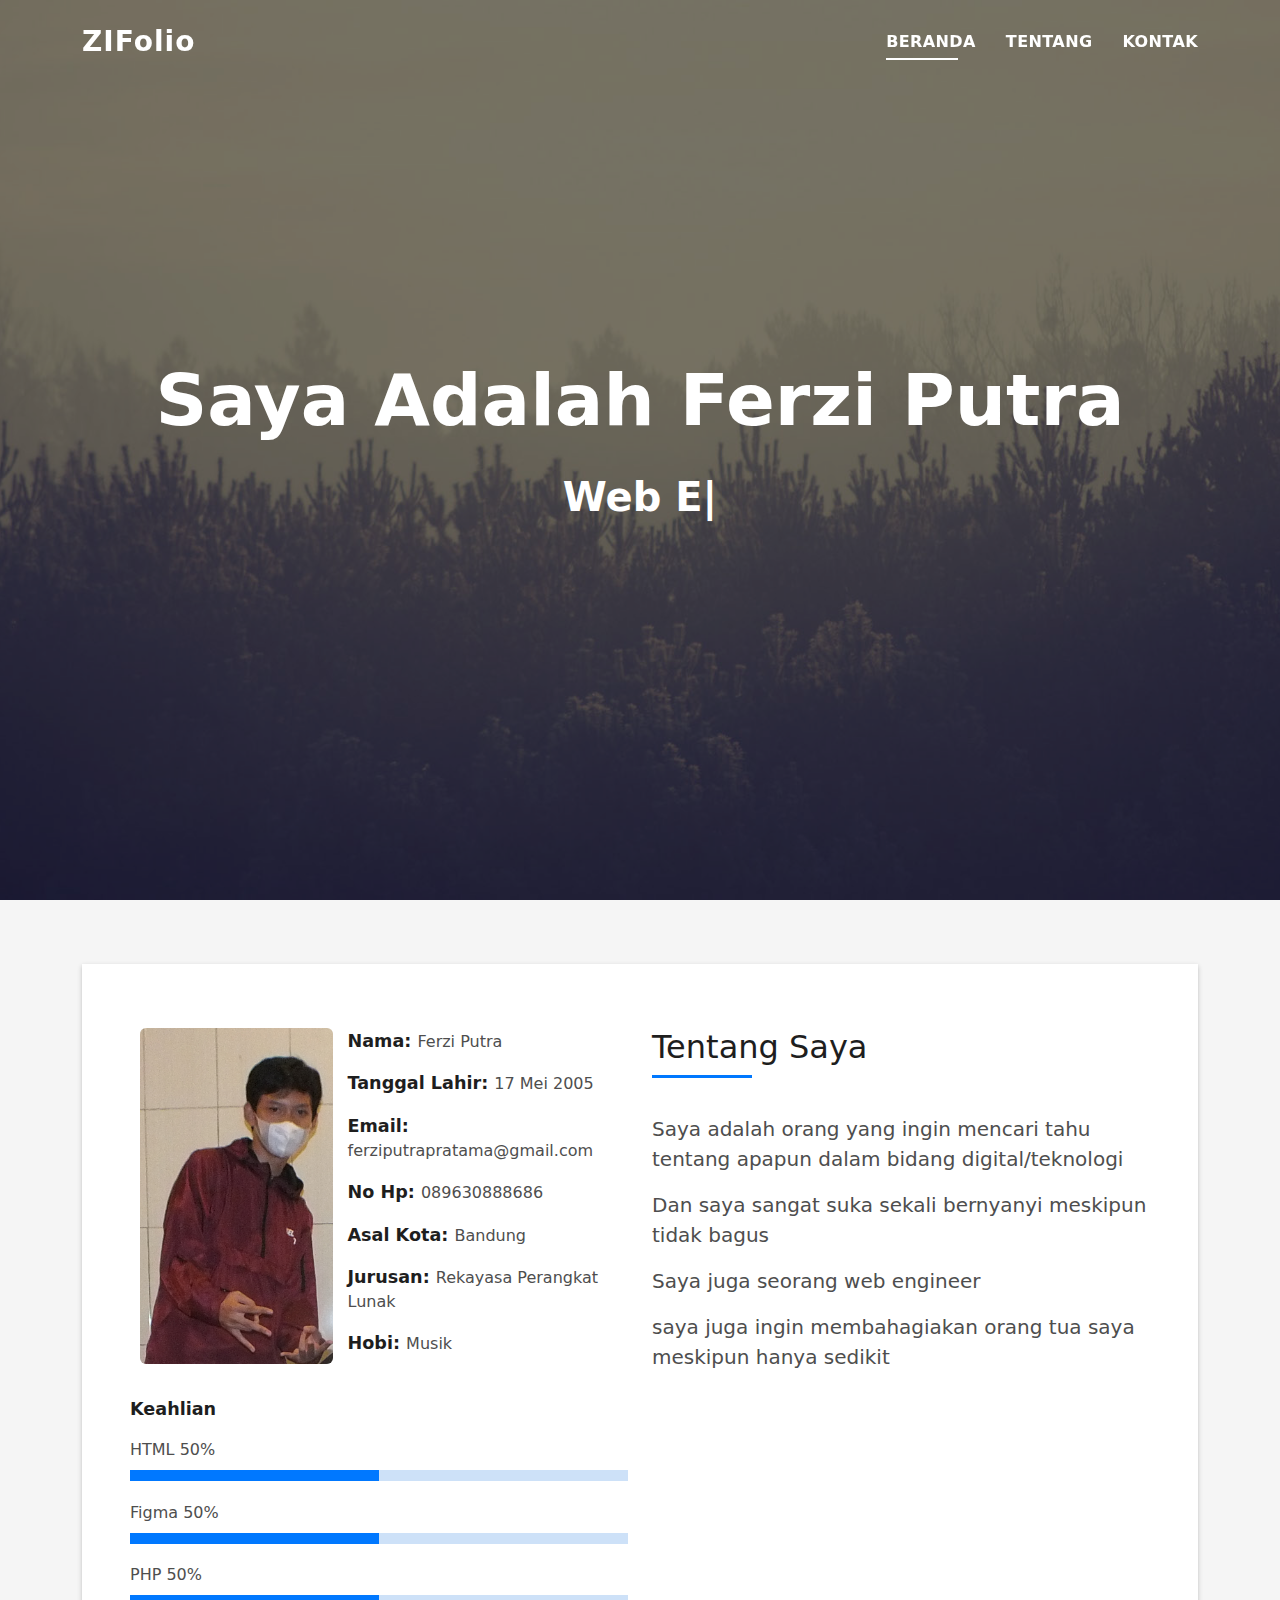
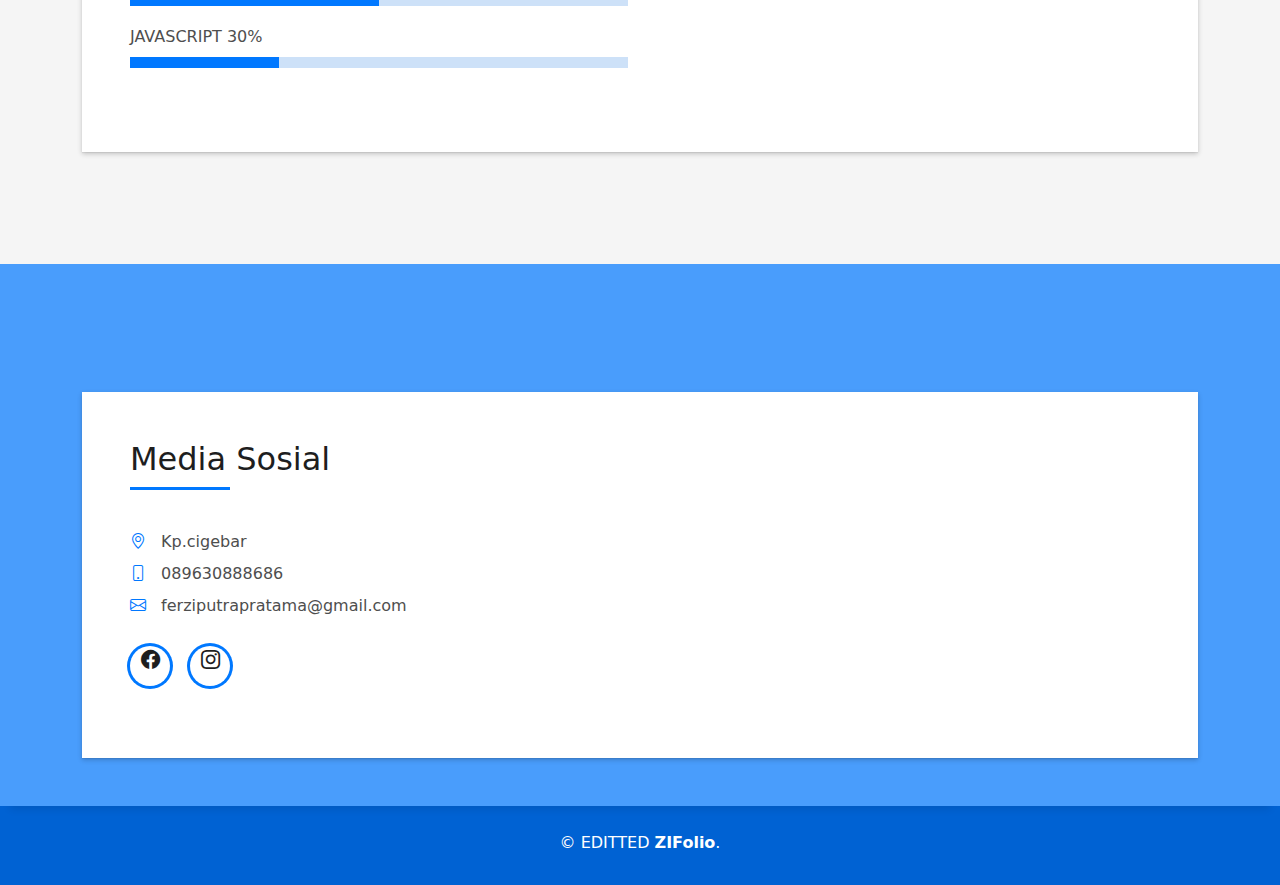
<file: index.html>
<!DOCTYPE html>
<html lang="en">

<head>
  <meta charset="utf-8">
  <meta content="width=device-width, initial-scale=1.0" name="viewport">

  <title>FerziPutra</title>
  <meta content="" name="description">
  <meta content="" name="keywords">

  <!-- Favicons -->
  <link href="assets/img/F.jpg" rel="icon">
  <link href="assets/img/apple-touch-icon.png" rel="apple-touch-icon">

  <!-- Vendor CSS Files -->
  <link href="assets/vendor/bootstrap/css/bootstrap.min.css" rel="stylesheet">
  <link href="assets/vendor/bootstrap-icons/bootstrap-icons.css" rel="stylesheet">
  <link href="assets/vendor/glightbox/css/glightbox.min.css" rel="stylesheet">
  <link href="assets/vendor/swiper/swiper-bundle.min.css" rel="stylesheet">

  <!-- Template Main CSS File -->
  <link href="assets/css/style.css" rel="stylesheet">

  <!-- =======================================================
  * Template Name: DevFolio - v4.9.0
  * Template URL: https://bootstrapmade.com/devfolio-bootstrap-portfolio-html-template/
  * Author: BootstrapMade.com
  * License: https://bootstrapmade.com/license/
  ======================================================== -->
</head>

<body>

  <!-- ======= Header ======= -->
  <header id="header" class="fixed-top">
    <div class="container d-flex align-items-center justify-content-between">

      <h1 class="logo"><a href="index.html">ZIFolio</a></h1>
      <!-- Uncomment below if you prefer to use an image logo -->
      <!-- <a href="index.html" class="logo"><img src="assets/img/logo.png" alt="" class="img-fluid"></a>-->

      <nav id="navbar" class="navbar">
        <ul>
          <li><a class="nav-link scrollto active" href="#hero">Beranda</a></li>
          <li><a class="nav-link scrollto" href="#about">Tentang</a></li>
          <li><a class="nav-link scrollto" href="#contact">Kontak</a></li>
        </ul>
        <i class="bi bi-list mobile-nav-toggle"></i>
      </nav><!-- .navbar -->

    </div>
  </header><!-- End Header -->

  <!-- ======= Hero Section ======= -->
  <div id="hero" class="hero route bg-image" style="background-image: url(assets/img/overlay-bg.jpg)">
    <div class="overlay-itro"></div>
    <div class="hero-content display-table">
      <div class="table-cell">
        <div class="container">
          <!--<p class="display-6 color-d">Hello, world!</p>-->
          <h1 class="hero-title mb-4">Saya Adalah Ferzi Putra</h1>
          <p class="hero-subtitle"><span class="typed" data-typed-items="Web Engineer"></span></p>
          <!-- <p class="pt-3"><a class="btn btn-primary btn js-scroll px-4" href="#about" role="button">Learn More</a></p> -->
        </div>
      </div>
    </div>
  </div><!-- End Hero Section -->

  <main id="main">

    <!-- ======= About Section ======= -->
    <section id="about" class="about-mf sect-pt4 route">
      <div class="container">
        <div class="row">
          <div class="col-sm-12">
            <div class="box-shadow-full">
              <div class="row">
                <div class="col-md-6">
                  <div class="row">
                    <div class="col-sm-6 col-md-5">
                      <div class="about-img">
                        <img src="assets/img/gj.png" class="img-fluid rounded b-shadow-a" alt="">
                      </div>
                    </div>
                    <div class="col-sm-6 col-md-7">
                      <div class="about-info">
                        <p><span class="title-s">Nama: </span> <span>Ferzi Putra</span></p>
                        <p><span class="title-s">Tanggal Lahir: </span> <span>17 Mei 2005</span></p>
                        <p><span class="title-s">Email: </span> <span>ferziputrapratama@gmail.com</span></p>
                        <p><span class="title-s">No Hp: </span> <span>089630888686</span></p>
                        <p><span class="title-s">Asal Kota: </span>Bandung<span>
                        <p><span class="title-s">Jurusan: </span> <span>Rekayasa Perangkat Lunak</span></p>
                        <p><span class="title-s">Hobi: </span> <span>Musik</span></p>
                      </div>
                    </div>
                  </div>
                  <div class="skill-mf">
                    <p class="title-s">Keahlian</p>
                    <span>HTML</span> <span class="pull-right">50%</span>
                    <div class="progress">
                      <div class="progress-bar" role="progressbar" style="width: 50%;" aria-valuenow="50" aria-valuemin="0" aria-valuemax="100"></div>
                    </div>
                    <span>Figma</span> <span class="pull-right">50%</span>
                    <div class="progress">
                      <div class="progress-bar" role="progressbar" style="width: 50%" aria-valuenow="50" aria-valuemin="0" aria-valuemax="100"></div>
                    </div>
                    <span>PHP</span> <span class="pull-right">50%</span>
                    <div class="progress">
                      <div class="progress-bar" role="progressbar" style="width: 50%" aria-valuenow="50" aria-valuemin="0" aria-valuemax="100"></div>
                    </div>    
                    <span>JAVASCRIPT</span> <span class="pull-right">30%</span>
                    <div class="progress">
                      <div class="progress-bar" role="progressbar" style="width: 30%" aria-valuenow="30" aria-valuemin="0" aria-valuemax="85"></div>
                    </div>
                  </div>
                </div>
                <div class="col-md-6">
                  <div class="about-me pt-4 pt-md-0">
                    <div class="title-box-2">
                      <h5 class="title-left">
                        Tentang Saya
                      </h5>
                    </div>
                    <p class="lead">
                      Saya adalah orang yang ingin mencari tahu tentang apapun dalam bidang digital/teknologi
                    </p>
                    <p class="lead">
                      Dan saya sangat suka sekali bernyanyi meskipun tidak bagus 
                    </p>
                    <p class="lead">
                      Saya juga seorang web engineer
                    </p>
                    <p class="lead">
                      saya juga ingin membahagiakan orang tua saya meskipun hanya sedikit
                    </p>
                   
                    
                  </div>
                </div>
              </div>
            </div>
          </div>
        </div>
      </div>
    </section><!-- End About Section -->

   

    <!-- ======= Contact Section ======= -->
    <section id="contact" class="paralax-mf footer-paralax bg-image sect-mt4 route" style="background-image: url(assets/img/overlay-bg.jpg)">
      <div class="overlay-mf"></div>
      <div class="container">
        <div class="row">
          <div class="col-sm-12">
            <div class="contact-mf">
              <div id="contact" class="box-shadow-full">
                <div class="row">
                  <div class="col-md-6">
                    
                     
                    </div>
                  </div>
                  <div class="col-md-6">
                    <div class="title-box-2 pt-4 pt-md-0">
                      <h5 class="title-left">
                        Media Sosial
                      </h5>
                    </div>
                    <div class="more-info">
                      
                      
                      <ul class="list-ico">
                        <li><span class="bi bi-geo-alt"></span> Kp.cigebar</li>
                        <li><span class="bi bi-phone"></span> 089630888686</li>
                        <li><span class="bi bi-envelope"></span> ferziputrapratama@gmail.com</li>
                      </ul>
                    </div>
                    <div class="socials">
                      <ul>
                        <li><a href="https://www.facebook.com/ferzi.putra.12"><span class="ico-circle"><i class="bi bi-facebook"></i></span></a></li>
                        <li><a href="https://www.instagram.com/ferziputra17/?next=%2F"><span class="ico-circle"><i class="bi bi-instagram"></i></span></a></li>
                      </ul>
                    </div>
                  </div>
                </div>
              </div>
            </div>
          </div>
        </div>
      </div>
    </section><!-- End Contact Section -->

  </main><!-- End #main -->

  <!-- ======= Footer ======= -->
  <footer>
    <div class="container">
      <div class="row">
        <div class="col-sm-12">
          <div class="copyright-box">
            <p class="copyright">&copy; EDITTED <strong>ZIFolio</strong>. </p>
            <div class="credits">
              <!--
              All the links in the footer should remain intact.
              You can delete the links only if you purchased the pro version.
              Licensing information: https://bootstrapmade.com/license/
              Purchase the pro version with working PHP/AJAX contact form: https://bootstrapmade.com/buy/?theme=DevFolio
            -->
              
            </div>
          </div>
        </div>
      </div>
    </div>
  </footer><!-- End  Footer -->

  <div id="preloader"></div>
  <a href="#" class="back-to-top d-flex align-items-center justify-content-center"><i class="bi bi-arrow-up-short"></i></a>

  <!-- Vendor JS Files -->
  <script src="assets/vendor/purecounter/purecounter_vanilla.js"></script>
  <script src="assets/vendor/bootstrap/js/bootstrap.bundle.min.js"></script>
  <script src="assets/vendor/glightbox/js/glightbox.min.js"></script>
  <script src="assets/vendor/swiper/swiper-bundle.min.js"></script>
  <script src="assets/vendor/typed.js/typed.min.js"></script>
  <script src="assets/vendor/php-email-form/validate.js"></script>

  <!-- Template Main JS File -->
  <script src="assets/js/main.js"></script>

</body>

</html>
</file>
<file: assets/css/style.css>
/**
* Template Name: DevFolio - v4.9.0
* Template URL: https://bootstrapmade.com/devfolio-bootstrap-portfolio-html-template/
* Author: BootstrapMade.com
* License: https://bootstrapmade.com/license/
*/

/*--------------------------------------------------------------
# General
--------------------------------------------------------------*/
body {
  background-color: #f5f5f5;
  color: #4e4e4e;
}

h1,
h2,
h3,
h4,
h5,
h6 {
  color: #1e1e1e;
}

a {
  color: #1e1e1e;
  text-decoration: none;
  transition: all 0.5s ease-in-out;
}

a:hover {
  color: #0078ff;
  text-decoration: none;
  transition: all 0.5s ease-in-out;
}

.p-r {
  position: relative;
}

.color-a {
  text-decoration: none;
  color: #0078ff;
}

.color-d {
  color: #f5f5f5;
}

.color-text-a {
  text-decoration: none;
  color: #4e4e4e;
}

.box-shadow,
.card-blog,
.work-box,
.service-box,
.paralax-mf {
  box-shadow: 0 13px 8px -10px rgba(0, 0, 0, 0.1);
}

.box-shadow-a,
.button:hover {
  text-decoration: none;
  box-shadow: 0 0 0 4px #cde1f8;
}

.display-5 {
  font-size: 2.5rem;
  font-weight: 300;
  line-height: 1.1;
}

.display-6 {
  font-size: 2rem;
  font-weight: 300;
  line-height: 1.1;
}

.avatar {
  width: 32px;
  height: 32px;
  margin-right: 4px;
  overflow: hidden;
}

.bg-image {
  background-repeat: no-repeat;
  background-attachment: fixed;
  background-size: cover;
  background-position: center center;
}

@media (max-width: 1024px) {
  .bg-image {
    background-attachment: scroll;
  }
}

.overlay-mf {
  background-color: #0078ff;
}

.overlay-mf {
  position: absolute;
  top: 0;
  left: 0px;
  padding: 0;
  height: 100%;
  width: 100%;
  opacity: 0.7;
}

.paralax-mf {
  position: relative;
  padding: 8rem 0;
}

.display-table {
  width: 100%;
  height: 100%;
  display: table;
}

.table-cell {
  display: table-cell;
  vertical-align: middle;
}

/*--/ Sections /--*/
.sect-4 {
  padding: 4rem 0;
}

.sect-pt4 {
  padding-top: 4rem;
}

.sect-mt4 {
  margin-top: 4rem;
}

/*--/ Title s /--*/
.title-s {
  font-weight: 600;
  color: #1e1e1e;
  font-size: 1.1rem;
}

/*--/ Title A /--*/
.title-box {
  margin-bottom: 4rem;
}

.title-a {
  text-decoration: none;
  font-size: 3rem;
  font-weight: bold;
  text-transform: uppercase;
}

.subtitle-a {
  text-decoration: none;
  color: #4e4e4e;
}

.line-mf {
  width: 40px;
  height: 5px;
  background-color: #0078ff;
  margin: 0 auto;
}

/*--/ Title Left /--*/
.title-box-2 {
  margin-bottom: 3rem;
}

.title-left {
  font-size: 2rem;
  position: relative;
}

.title-left:before {
  content: "";
  position: absolute;
  height: 3px;
  background-color: #0078ff;
  width: 100px;
  bottom: -12px;
}

/*------/ Box /------*/
.box-pl2 {
  padding-left: 2rem;
}

.box-shadow-full {
  padding: 3rem 1.25rem;
  position: relative;
  background-color: #fff;
  margin-bottom: 3rem;
  z-index: 2;
  box-shadow: 0 1px 1px 0 rgba(0, 0, 0, 0.06), 0 2px 5px 0 rgba(0, 0, 0, 0.2);
}

@media (min-width: 768px) {
  .box-shadow-full {
    padding: 3rem;
  }
}

/*------/ Socials /------*/
.socials {
  padding: 1.5rem 0;
}

.socials ul li {
  display: inline-block;
}

.socials .ico-circle {
  height: 40px;
  width: 40px;
  font-size: 1.2rem;
  border-radius: 50%;
  line-height: 1.6;
  margin: 0 15px 0 0;
  box-shadow: 0 0 0 3px #0078ff;
  transition: all 500ms ease;
}

.socials .ico-circle:hover {
  background-color: #0078ff;
  color: #fff;
  box-shadow: 0 0 0 3px #cde1f8;
  transition: all 500ms ease;
}

/*------/ Ul resect /------*/
.ul-resect,
.widget-tags ul,
.widget-sidebar .list-sidebar,
.box-comments .list-comments,
.blog-wrapper .post-meta ul,
.list-ico,
.socials ul {
  list-style: none;
  padding-left: 0;
  margin-bottom: 0;
}

.list-ico {
  line-height: 2;
}

.list-ico span {
  color: #0078ff;
  margin-right: 10px;
}

/*------/ Ico Circle /------*/
.ico-circle {
  height: 100px;
  width: 100px;
  font-size: 2rem;
  border-radius: 50%;
  line-height: 1.55;
  margin: 0 auto;
  text-align: center;
  box-shadow: 0 0 0 10px #0078ff;
  display: block;
}

/*------/ Owl Carousel /------*/
.owl-theme .owl-dots {
  text-align: center;
  margin-top: 18px;
}

.owl-theme .owl-dots .owl-dot {
  display: inline-block;
}

.owl-theme .owl-dots .owl-dot span {
  width: 18px;
  height: 7px;
  margin: 5px 5px;
  background: #cde1f8;
  border: 0px solid #cde1f8;
  display: block;
  transition: all 0.6s ease-in-out;
  cursor: pointer;
}

.owl-theme .owl-dots .owl-dot:hover span {
  background-color: #cde1f8;
}

.owl-theme .owl-dots .owl-dot.active span {
  background-color: #1B1B1B;
  width: 25px;
}

/*--/ Scrolltop s /--*/
.scrolltop-mf {
  position: relative;
  display: none;
}

.scrolltop-mf span {
  z-index: 999;
  position: fixed;
  width: 42px;
  height: 42px;
  background-color: #0078ff;
  opacity: 0.7;
  font-size: 1.6rem;
  line-height: 1.5;
  text-align: center;
  color: #fff;
  top: auto;
  left: auto;
  right: 30px;
  bottom: 50px;
  cursor: pointer;
  border-radius: 50%;
}

/*--------------------------------------------------------------
# Back to top button
--------------------------------------------------------------*/
.back-to-top {
  position: fixed;
  visibility: hidden;
  opacity: 0;
  right: 15px;
  bottom: 15px;
  z-index: 996;
  background: #0078ff;
  width: 40px;
  height: 40px;
  border-radius: 50px;
  transition: all 0.4s;
}

.back-to-top i {
  font-size: 28px;
  color: #fff;
  line-height: 0;
}

.back-to-top:hover {
  background: #298eff;
  color: #fff;
}

.back-to-top.active {
  visibility: visible;
  opacity: 1;
}

/*------/ Prelaoder /------*/
#preloader {
  position: fixed;
  top: 0;
  left: 0;
  right: 0;
  bottom: 0;
  z-index: 9999;
  overflow: hidden;
  background: #fff;
}

#preloader:before {
  content: "";
  position: fixed;
  top: calc(50% - 30px);
  left: calc(50% - 30px);
  border: 6px solid #f2f2f2;
  border-top: 6px solid #0078ff;
  border-radius: 50%;
  width: 60px;
  height: 60px;
  -webkit-animation: animate-preloader 1s linear infinite;
  animation: animate-preloader 1s linear infinite;
}

@-webkit-keyframes animate-preloader {
  0% {
    transform: rotate(0deg);
  }

  100% {
    transform: rotate(360deg);
  }
}

@keyframes animate-preloader {
  0% {
    transform: rotate(0deg);
  }

  100% {
    transform: rotate(360deg);
  }
}

/*------/ Button /------*/
.button {
  display: inline-block;
  padding: 0.3rem 0.6rem;
  text-align: center;
  vertical-align: middle;
  -webkit-user-select: none;
  -moz-user-select: none;
  user-select: none;
  font-size: 1rem;
  border-radius: 0.3rem;
  border: 1px solid transparent;
  transition: all 500ms ease;
  cursor: pointer;
}

.button:focus {
  outline: 0;
}

.button:hover {
  background-color: #0062d3;
  color: #fff;
  transition: all 500ms ease;
}

.button-a {
  text-decoration: none;
  background-color: #0078ff;
  color: #fff;
  border-color: #cde1f8;
}

.button-big {
  padding: 0.9rem 2.3rem;
  font-size: 1.2rem;
}

.button-rouded {
  border-radius: 5rem;
}

.btn-lg {
  padding: 0.5rem 1rem;
  font-size: 1.25rem;
  line-height: 1.5;
  border-radius: 0.3rem;
}

/*--------------------------------------------------------------
# Header
--------------------------------------------------------------*/
#header {
  transition: all 0.5s;
  z-index: 997;
  padding: 20px 0;
}

#header .logo {
  font-size: 28px;
  margin: 0;
  padding: 0;
  font-weight: 600;
  letter-spacing: 1px;
}

#header .logo a {
  color: #fff;
}

#header .logo img {
  max-height: 40px;
}

#header.header-scrolled {
  background: rgba(0, 0, 0, 0.9);
  padding: 12px 0;
}

/*--------------------------------------------------------------
# Navigation Menu
--------------------------------------------------------------*/
/**
* Desktop Navigation 
*/
.navbar {
  padding: 0;
}

.navbar ul {
  margin: 0;
  padding: 0;
  display: flex;
  list-style: none;
  align-items: center;
}

.navbar li {
  position: relative;
}

.navbar>ul>li {
  white-space: nowrap;
  padding: 10px 0 10px 30px;
}

.navbar a,
.navbar a:focus {
  display: flex;
  align-items: center;
  justify-content: space-between;
  color: #fff;
  font-size: 16px;
  font-weight: 600;
  padding: 0;
  white-space: nowrap;
  transition: 0.3s;
  letter-spacing: 0.4px;
  position: relative;
  text-transform: uppercase;
}

.navbar a i,
.navbar a:focus i {
  font-size: 12px;
  line-height: 0;
  margin-left: 5px;
}

.navbar>ul>li>a:before {
  content: "";
  position: absolute;
  width: 100%;
  height: 2px;
  bottom: -6px;
  left: 0;
  width: 0;
  background-color: #fff;
  visibility: hidden;
  transition: all 0.3s ease-in-out 0s;
}

.navbar a:hover:before,
.navbar li:hover>a:before,
.navbar .active:before {
  visibility: visible;
  width: 80%;
}

.navbar a:hover,
.navbar .active,
.navbar .active:focus,
.navbar li:hover>a {
  color: #fff;
}

.navbar .dropdown ul {
  display: block;
  position: absolute;
  left: 30px;
  top: calc(100% + 30px);
  margin: 0;
  padding: 10px 0;
  z-index: 99;
  opacity: 0;
  visibility: hidden;
  background: #fff;
  box-shadow: 0px 0px 30px rgba(127, 137, 161, 0.25);
  transition: 0.3s;
}

.navbar .dropdown ul li {
  min-width: 200px;
}

.navbar .dropdown ul a {
  padding: 10px 20px;
  font-size: 14px;
  text-transform: none;
  color: #4e4e4e;
}

.navbar .dropdown ul a i {
  font-size: 12px;
}

.navbar .dropdown ul a:hover,
.navbar .dropdown ul .active:hover,
.navbar .dropdown ul li:hover>a {
  color: #0078ff;
}

.navbar .dropdown:hover>ul {
  opacity: 1;
  top: 100%;
  visibility: visible;
}

.navbar .dropdown .dropdown ul {
  top: 0;
  left: calc(100% - 30px);
  visibility: hidden;
}

.navbar .dropdown .dropdown:hover>ul {
  opacity: 1;
  top: 0;
  left: 100%;
  visibility: visible;
}

@media (max-width: 1366px) {
  .navbar .dropdown .dropdown ul {
    left: -90%;
  }

  .navbar .dropdown .dropdown:hover>ul {
    left: -100%;
  }
}

/**
* Mobile Navigation 
*/
.mobile-nav-toggle {
  color: #fff;
  font-size: 28px;
  cursor: pointer;
  display: none;
  line-height: 0;
  transition: 0.5s;
}

@media (max-width: 991px) {
  .mobile-nav-toggle {
    display: block;
  }

  .navbar ul {
    display: none;
  }
}

.navbar-mobile {
  position: fixed;
  overflow: hidden;
  top: 0;
  right: 0;
  left: 0;
  bottom: 0;
  background: rgba(78, 78, 78, 0.9);
  transition: 0.3s;
  z-index: 999;
}

.navbar-mobile .mobile-nav-toggle {
  position: absolute;
  top: 15px;
  right: 15px;
}

.navbar-mobile ul {
  display: block;
  position: absolute;
  top: 55px;
  right: 15px;
  bottom: 15px;
  left: 15px;
  padding: 10px 0;
  background-color: #fff;
  overflow-y: auto;
  transition: 0.3s;
}

.navbar-mobile>ul>li {
  padding: 0;
}

.navbar-mobile a:hover:before,
.navbar-mobile li:hover>a:before,
.navbar-mobile .active:before {
  visibility: hidden;
}

.navbar-mobile a,
.navbar-mobile a:focus {
  padding: 10px 20px;
  font-size: 15px;
  color: #4e4e4e;
}

.navbar-mobile a:hover,
.navbar-mobile .active,
.navbar-mobile li:hover>a {
  color: #0078ff;
}

.navbar-mobile .getstarted,
.navbar-mobile .getstarted:focus {
  margin: 15px;
}

.navbar-mobile .dropdown ul {
  position: static;
  display: none;
  margin: 10px 20px;
  padding: 10px 0;
  z-index: 99;
  opacity: 1;
  visibility: visible;
  background: #fff;
  box-shadow: 0px 0px 30px rgba(127, 137, 161, 0.25);
}

.navbar-mobile .dropdown ul li {
  min-width: 200px;
}

.navbar-mobile .dropdown ul a {
  padding: 10px 20px;
}

.navbar-mobile .dropdown ul a i {
  font-size: 12px;
}

.navbar-mobile .dropdown ul a:hover,
.navbar-mobile .dropdown ul .active:hover,
.navbar-mobile .dropdown ul li:hover>a {
  color: #0078ff;
}

.navbar-mobile .dropdown>.dropdown-active {
  display: block;
}

/*--------------------------------------------------------------
# Hero Section
--------------------------------------------------------------*/
.hero {
  height: 100vh;
  position: relative;
  color: #fff;
}

.hero .hero-content {
  text-align: center;
  position: absolute;
}

.hero .overlay-itro {
  background-color: rgba(0, 0, 0, 0.6);
  position: absolute;
  top: 0;
  left: 0px;
  padding: 0;
  height: 100%;
  width: 100%;
  opacity: 0.9;
}

.hero .hero-title {
  color: #fff;
  font-weight: 600;
  font-size: 3rem;
}

@media (min-width: 768px) {
  .hero .hero-title {
    font-size: 4.5rem;
  }
}

.hero .hero-subtitle {
  font-size: 1.5rem;
  font-weight: 600;
}

@media (min-width: 768px) {
  .hero .hero-subtitle {
    font-size: 2.5rem;
  }
}

.hero .text-slider-items {
  display: none;
}

.hero-single {
  height: 350px;
}

.hero-single .hero-content {
  margin-top: 30px;
}

.hero-single .hero-title {
  text-transform: uppercase;
  font-size: 3rem;
}

@media (min-width: 768px) {
  .hero-single .hero-title {
    font-size: 3.5rem;
  }
}

.hero-single .breadcrumb {
  background-color: transparent;
  color: #0078ff;
}

.hero-single .breadcrumb .breadcrumb-item:before {
  color: #cde1f8;
}

.hero-single .breadcrumb .breadcrumb-item.active {
  color: #cde1f8;
}

.hero-single .breadcrumb a {
  color: #fff;
}

/*--------------------------------------------------------------
# About
--------------------------------------------------------------*/
.about-mf .box-shadow-full {
  padding-top: 4rem;
  padding-bottom: 4rem;
}

.about-mf .about-img {
  margin-bottom: 2rem;
}

.about-mf .about-img img {
  margin-left: 10px;
}

@media (min-width: 767px) {
  .about-mf .box-pl2 {
    margin-top: 3rem;
    padding-left: 0rem;
  }
}

.skill-mf span {
  color: #4e4e4e;
}

.skill-mf .progress {
  background-color: #cde1f8;
  margin: 0.5rem 0 1.2rem 0;
  border-radius: 0;
  height: 0.7rem;
}

.skill-mf .progress .progress-bar {
  height: 0.7rem;
  background-color: #0078ff;
}

/*--------------------------------------------------------------
# Services
--------------------------------------------------------------*/
.service-box {
  background-color: #fff;
  padding: 2.5rem 1.3rem;
  border-radius: 1rem;
  margin-bottom: 3rem;
  text-align: center;
}

.service-box:hover .ico-circle {
  transition: all 500ms ease;
  color: #fff;
  background-color: #0078ff;
  box-shadow: 0 0 0 10px #cde1f8;
}

.service-box .service-ico {
  margin-bottom: 1rem;
  color: #1e1e1e;
}

.service-box .ico-circle {
  transition: all 500ms ease;
  display: inline-flex;
  align-items: center;
  justify-content: center;
}

.service-box .ico-circle i {
  line-height: 0;
  font-size: 40px;
}

.service-box .s-title {
  font-size: 1.4rem;
  text-transform: uppercase;
  text-align: center;
  padding: 0.4rem 0;
}

.service-box .s-description {
  color: #4e4e4e;
}

/*--------------------------------------------------------------
# Counter
--------------------------------------------------------------*/
.counter-box {
  color: #fff;
  text-align: center;
}

@media (min-width: 577px) {
  .counter-box {
    margin-bottom: 1.8rem;
  }
}

.counter-ico {
  margin-bottom: 1rem;
}

.counter-ico .ico-circle {
  height: 60px;
  width: 60px;
  line-height: 1.5;
  box-shadow: 0 0 0 10px #cde1f8;
}

.counter-num .counter {
  font-size: 2rem;
  margin-bottom: 0;
}

/*--------------------------------------------------------------
# Portfolio
--------------------------------------------------------------*/
.work-box {
  margin-bottom: 3rem;
  -webkit-backface-visibility: hidden;
  backface-visibility: hidden;
  background-color: #fff;
}

.work-box:hover img {
  transform: scale(1.3);
}

.work-img {
  display: block;
  overflow: hidden;
}

.work-img img {
  transition: all 1s;
}

.work-content {
  padding: 2rem 3% 1rem 4%;
}

.work-content .w-more {
  color: #4e4e4e;
  font-size: 0.8rem;
}

.work-content .w-more .w-ctegory {
  color: #0078ff;
}

.work-content .w-like {
  font-size: 2.5rem;
  color: #0078ff;
  float: right;
}

.work-content .w-like a {
  color: #0078ff;
}

.work-content .w-like .num-like {
  font-size: 0.7rem;
}

.w-title {
  font-size: 1.2rem;
}

/*--------------------------------------------------------------
# Portfolio Details
--------------------------------------------------------------*/
.portfolio-details {
  padding-top: 40px;
}

.portfolio-details .portfolio-details-slider img {
  width: 100%;
}

.portfolio-details .portfolio-details-slider .swiper-pagination {
  margin-top: 20px;
  position: relative;
}

.portfolio-details .portfolio-details-slider .swiper-pagination .swiper-pagination-bullet {
  width: 12px;
  height: 12px;
  background-color: #fff;
  opacity: 1;
  border: 1px solid #0078ff;
}

.portfolio-details .portfolio-details-slider .swiper-pagination .swiper-pagination-bullet-active {
  background-color: #0078ff;
}

.portfolio-details .portfolio-info {
  padding: 30px;
  box-shadow: 0px 0 30px rgba(78, 78, 78, 0.08);
}

.portfolio-details .portfolio-info h3 {
  font-size: 22px;
  font-weight: 700;
  margin-bottom: 20px;
  padding-bottom: 20px;
  border-bottom: 1px solid #eee;
}

.portfolio-details .portfolio-info ul {
  list-style: none;
  padding: 0;
  font-size: 15px;
}

.portfolio-details .portfolio-info ul li+li {
  margin-top: 10px;
}

.portfolio-details .portfolio-description {
  padding-top: 30px;
}

.portfolio-details .portfolio-description h2 {
  font-size: 26px;
  font-weight: 700;
  margin-bottom: 20px;
}

.portfolio-details .portfolio-description p {
  padding: 0;
}

/*--------------------------------------------------------------
# Testimonials
--------------------------------------------------------------*/
.testimonial-box {
  color: #fff;
  text-align: center;
}

.testimonial-box .author-test {
  margin-top: 1rem;
}

.testimonial-box .author-test img {
  margin: 0 auto;
}

.testimonial-box .author {
  color: #fff;
  text-transform: uppercase;
  font-weight: 600;
  margin: 1rem 0;
  display: block;
  font-size: 1.4rem;
}

.testimonial-box .comit {
  font-size: 2rem;
  color: #0078ff;
  background-color: #fff;
  width: 52px;
  height: 52px;
  display: block;
  margin: 0 auto;
  border-radius: 50%;
  line-height: 1.6;
}

@media (min-width: 768px) {
  .testimonial-box .description {
    padding: 0 5rem;
  }
}

@media (min-width: 992px) {
  .testimonial-box .description {
    padding: 0 8rem;
  }
}

@media (min-width: 1200px) {
  .testimonial-box .description {
    padding: 0 13rem;
  }
}

.swiper-pagination {
  margin-top: 20px;
  position: relative;
}

.swiper-pagination .swiper-pagination-bullet {
  width: 12px;
  height: 12px;
  background-color: rgba(255, 255, 255, 0.4);
  opacity: 1;
}

.swiper-pagination .swiper-pagination-bullet-active {
  background-color: #fff;
}

/*--------------------------------------------------------------
# Contact
--------------------------------------------------------------*/
.footer-paralax {
  padding: 4rem 0 0 0;
}

.contact-mf {
  margin-top: 4rem;
  left: 0%;
}

@media (min-width: 767px) {
  .contact-mf .box-pl2 {
    margin-top: 3rem;
    padding-left: 0rem;
  }
}

.php-email-form .error-message {
  display: none;
  color: #fff;
  background: #ed3c0d;
  text-align: center;
  padding: 15px;
  font-weight: 600;
}

.php-email-form .sent-message {
  display: none;
  color: #fff;
  background: #18d26e;
  text-align: center;
  padding: 15px;
  font-weight: 600;
}

.php-email-form .loading {
  display: none;
  background: #fff;
  text-align: center;
  padding: 15px;
}

.php-email-form .loading:before {
  content: "";
  display: inline-block;
  border-radius: 50%;
  width: 24px;
  height: 24px;
  margin: 0 10px -6px 0;
  border: 3px solid #18d26e;
  border-top-color: #eee;
  -webkit-animation: animate-loading 1s linear infinite;
  animation: animate-loading 1s linear infinite;
}

.php-email-form input,
.php-email-form textarea {
  border-radius: 0;
  box-shadow: none;
  font-size: 14px;
}

.php-email-form input:focus,
.php-email-form textarea:focus {
  border-color: #0078ff;
}

.php-email-form input {
  padding: 10px 15px;
}

.php-email-form textarea {
  padding: 12px 15px;
  margin-bottom: 0;
}

.php-email-form button[type=submit] {
  background: #0078ff;
  border: 0;
  padding: 10px 24px;
  color: #fff;
  transition: 0.4s;
}

.php-email-form button[type=submit]:hover {
  background: #3393ff;
}

@-webkit-keyframes animate-loading {
  0% {
    transform: rotate(0deg);
  }

  100% {
    transform: rotate(360deg);
  }
}

@keyframes animate-loading {
  0% {
    transform: rotate(0deg);
  }

  100% {
    transform: rotate(360deg);
  }
}

/*--------------------------------------------------------------
# Blog
--------------------------------------------------------------*/
@media (min-width: 767px) {
  .card-blog {
    margin-bottom: 3rem;
  }
}

.card-blog .card-body {
  position: relative;
}

.card-blog .card-category-box {
  position: absolute;
  text-align: center;
  top: -16px;
  left: 15px;
  right: 15px;
  line-height: 25px;
  overflow: hidden;
}

.card-blog .card-category {
  display: inline-block;
  color: #fff;
  padding: 0 15px 5px;
  overflow: hidden;
  background-color: #0078ff;
  border-radius: 4px;
}

.card-blog .card-category .category {
  color: #fff;
  display: inline-block;
  text-transform: uppercase;
  font-size: 0.7rem;
  letter-spacing: 0.1px;
  margin-bottom: 0;
}

.card-blog .card-title {
  font-size: 1.3rem;
  margin-top: 0.6rem;
}

.card-blog .card-description {
  color: #4e4e4e;
}

.card-blog .post-author {
  display: inline-block;
}

.card-blog .post-date {
  color: #4e4e4e;
  display: inline-block;
  float: right;
}

/*--------------------------------------------------------------
# Blog Single
--------------------------------------------------------------*/
.post-box,
.form-comments,
.box-comments,
.widget-sidebar {
  padding: 2rem;
  background-color: #fff;
  margin-bottom: 3rem;
}

@media (min-width: 768px) {

  .post-box,
  .form-comments,
  .box-comments,
  .widget-sidebar {
    padding: 3rem;
  }
}

.blog-wrapper .article-title {
  font-size: 1.5rem;
}

@media (min-width: 768px) {
  .blog-wrapper .article-title {
    font-size: 1.9rem;
  }
}

.blog-wrapper .post-meta {
  margin: 1rem 0;
}

.blog-wrapper .post-meta ul {
  border-left: 4px solid #0078ff;
  margin-top: 1rem;
}

.blog-wrapper .post-meta ul li {
  display: inline-block;
  margin-left: 15px;
}

.blog-wrapper .post-meta ul a {
  color: #0078ff;
}

.blog-wrapper .post-meta ul span {
  color: #1e1e1e;
}

.blog-wrapper .blockquote {
  border-left: 4px solid #0078ff;
  padding: 18px;
  font-style: italic;
}

/*------/ Comments /------*/
.box-comments .list-comments li {
  padding-bottom: 40px;
}

.box-comments .list-comments .comment-avatar {
  display: table-cell;
  vertical-align: top;
}

.box-comments .list-comments .comment-avatar img {
  width: 80px;
  height: 80px;
}

.box-comments .list-comments .comment-author {
  font-size: 1.3rem;
}

@media (min-width: 768px) {
  .box-comments .list-comments .comment-author {
    font-size: 1.5rem;
  }
}

.box-comments .list-comments .comment-details {
  display: table-cell;
  vertical-align: top;
  padding-left: 25px;
}

.box-comments .list-comments a {
  color: #0078ff;
}

.box-comments .list-comments span {
  color: #1e1e1e;
  font-style: italic;
}

.box-comments .comment-children {
  margin-left: 40px;
}

/*------/ Sidebar /------*/
.widget-sidebar .sidebar-title {
  font-size: 1.6rem;
  font-weight: 600;
  border-left: 5px solid #0078ff;
  padding-left: 15px;
  text-transform: uppercase;
  margin-bottom: 1.5rem;
}

.widget-sidebar .list-sidebar li {
  position: relative;
  padding: 6px 0 6px 24px;
}

.widget-sidebar .list-sidebar li:before {
  position: absolute;
  content: "";
  width: 10px;
  height: 1px;
  left: 0;
  background-color: #0078ff;
  top: 20px;
}

.sidebar-search input {
  background-color: #fff;
  border-radius: 0;
  transition: all 0.5s ease-in-out;
}

.sidebar-search .btn-search {
  background-color: #0078ff;
  border-color: #0078ff;
  border-radius: 0;
  padding-left: 20px;
  padding-right: 20px;
}

.widget-tags ul li {
  display: inline-block;
  background-color: #0078ff;
  padding: 0.2rem 0.6rem;
  margin-bottom: 0.5rem;
  border-radius: 15px;
}

.widget-tags ul li a {
  color: #fff;
}

/*--------------------------------------------------------------
# Footer
--------------------------------------------------------------*/
footer {
  text-align: center;
  color: #fff;
  padding: 25px 0;
  background: #0062d3;
}

footer .copyright {
  margin-bottom: 0.3rem;
}

footer .credits {
  margin-bottom: 0;
}

footer .credits a {
  color: #fff;
}
</file>
